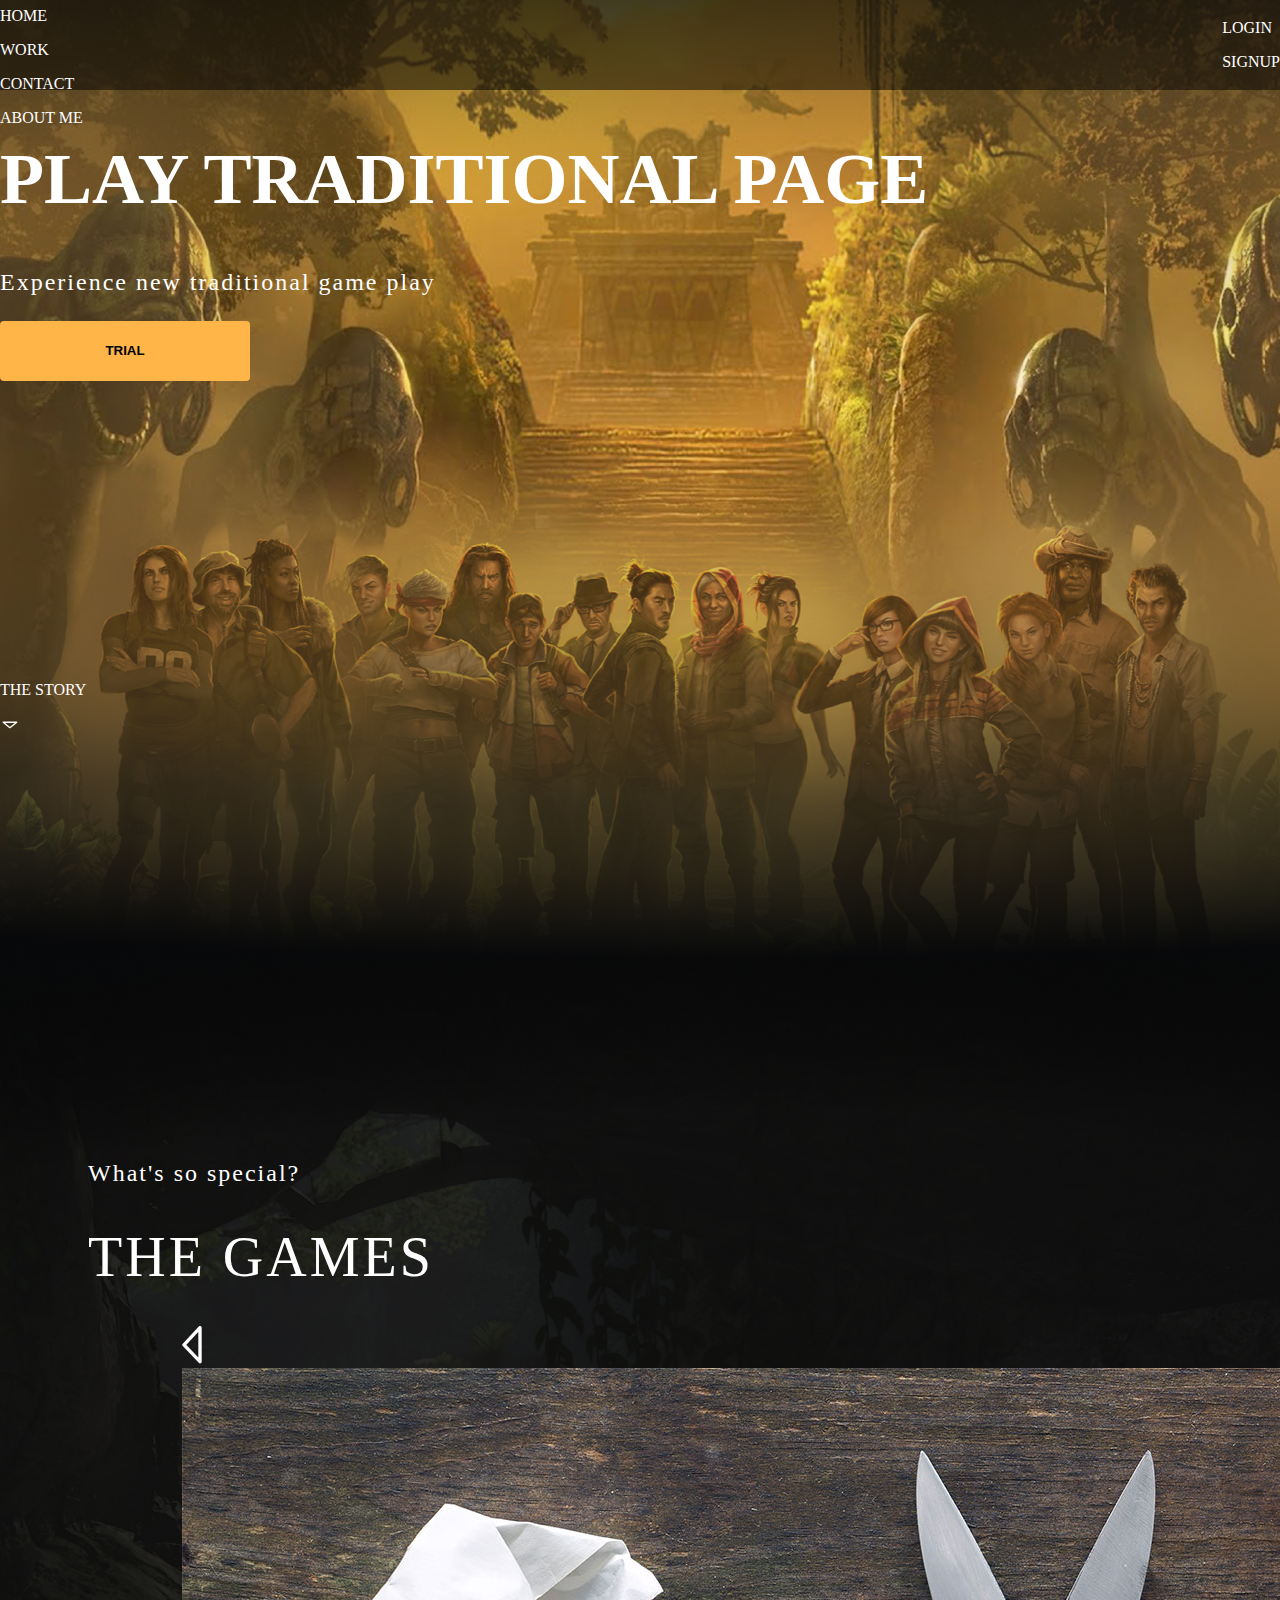
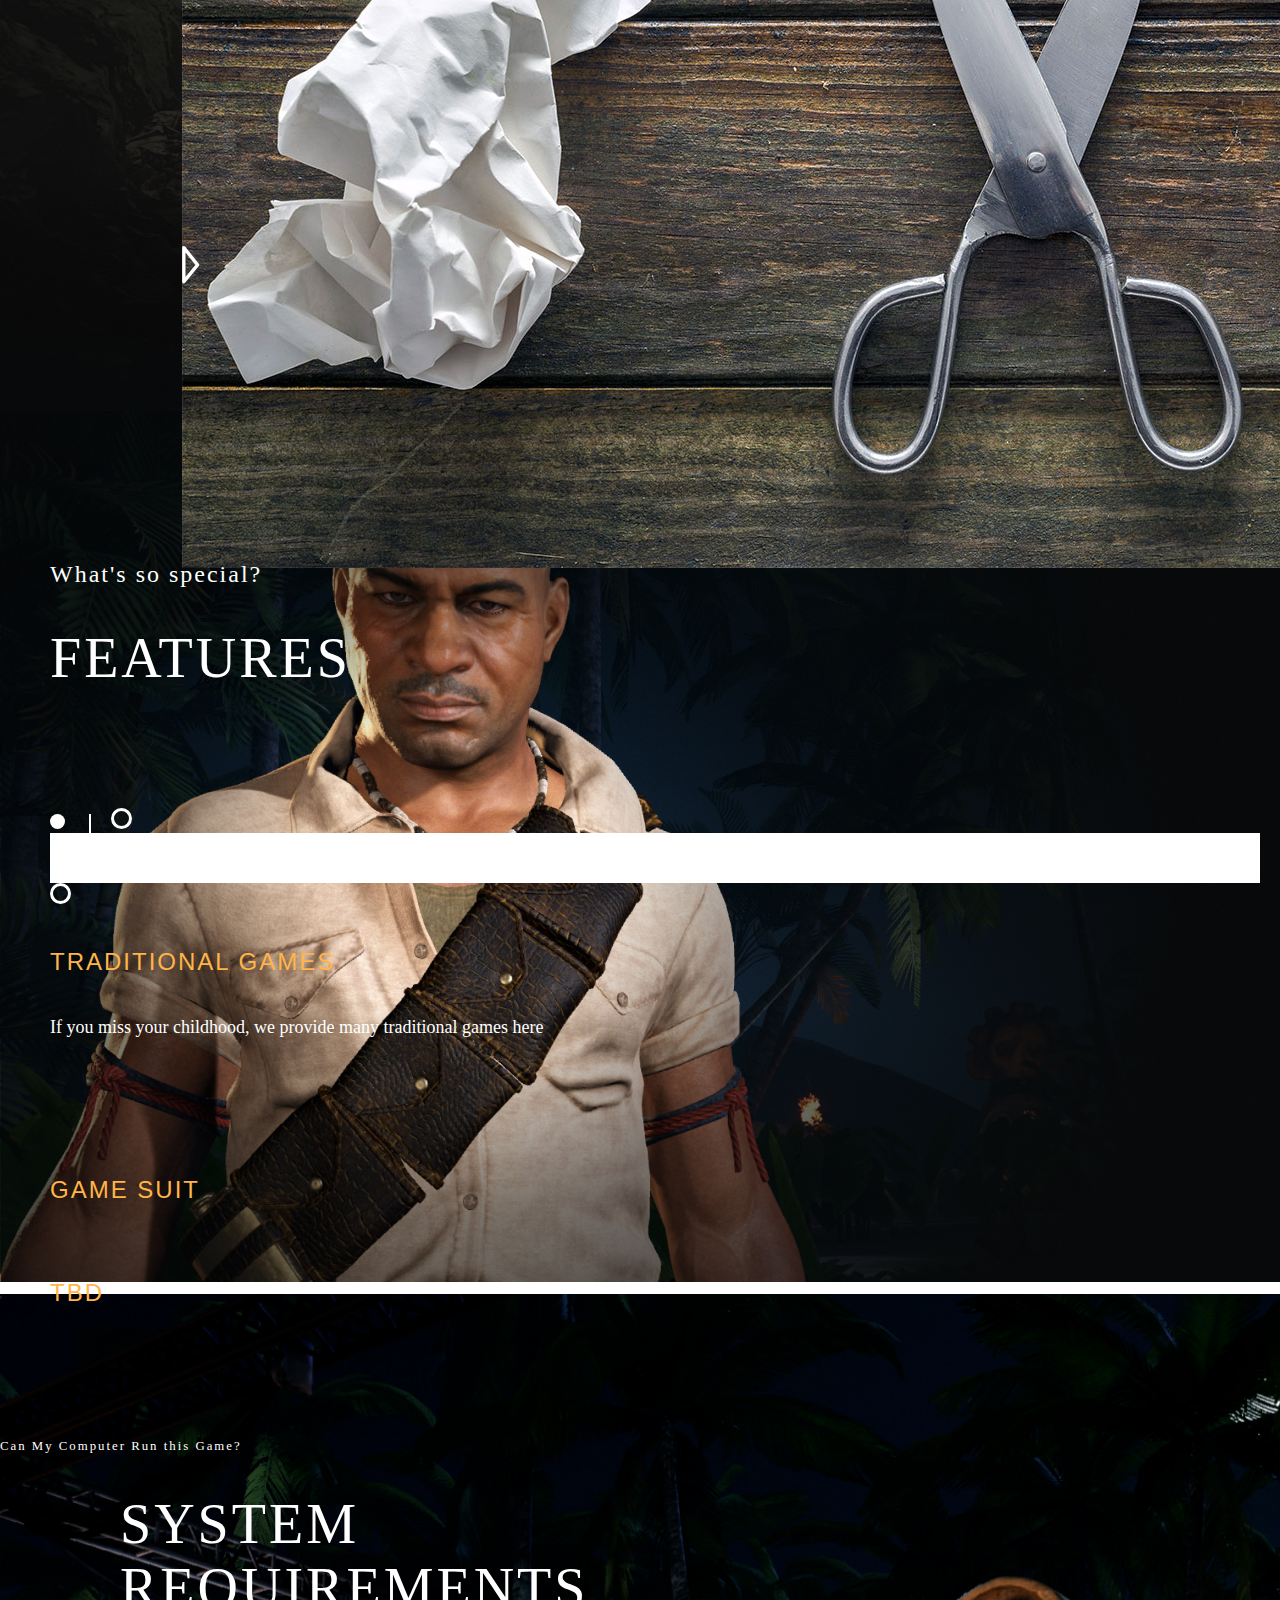
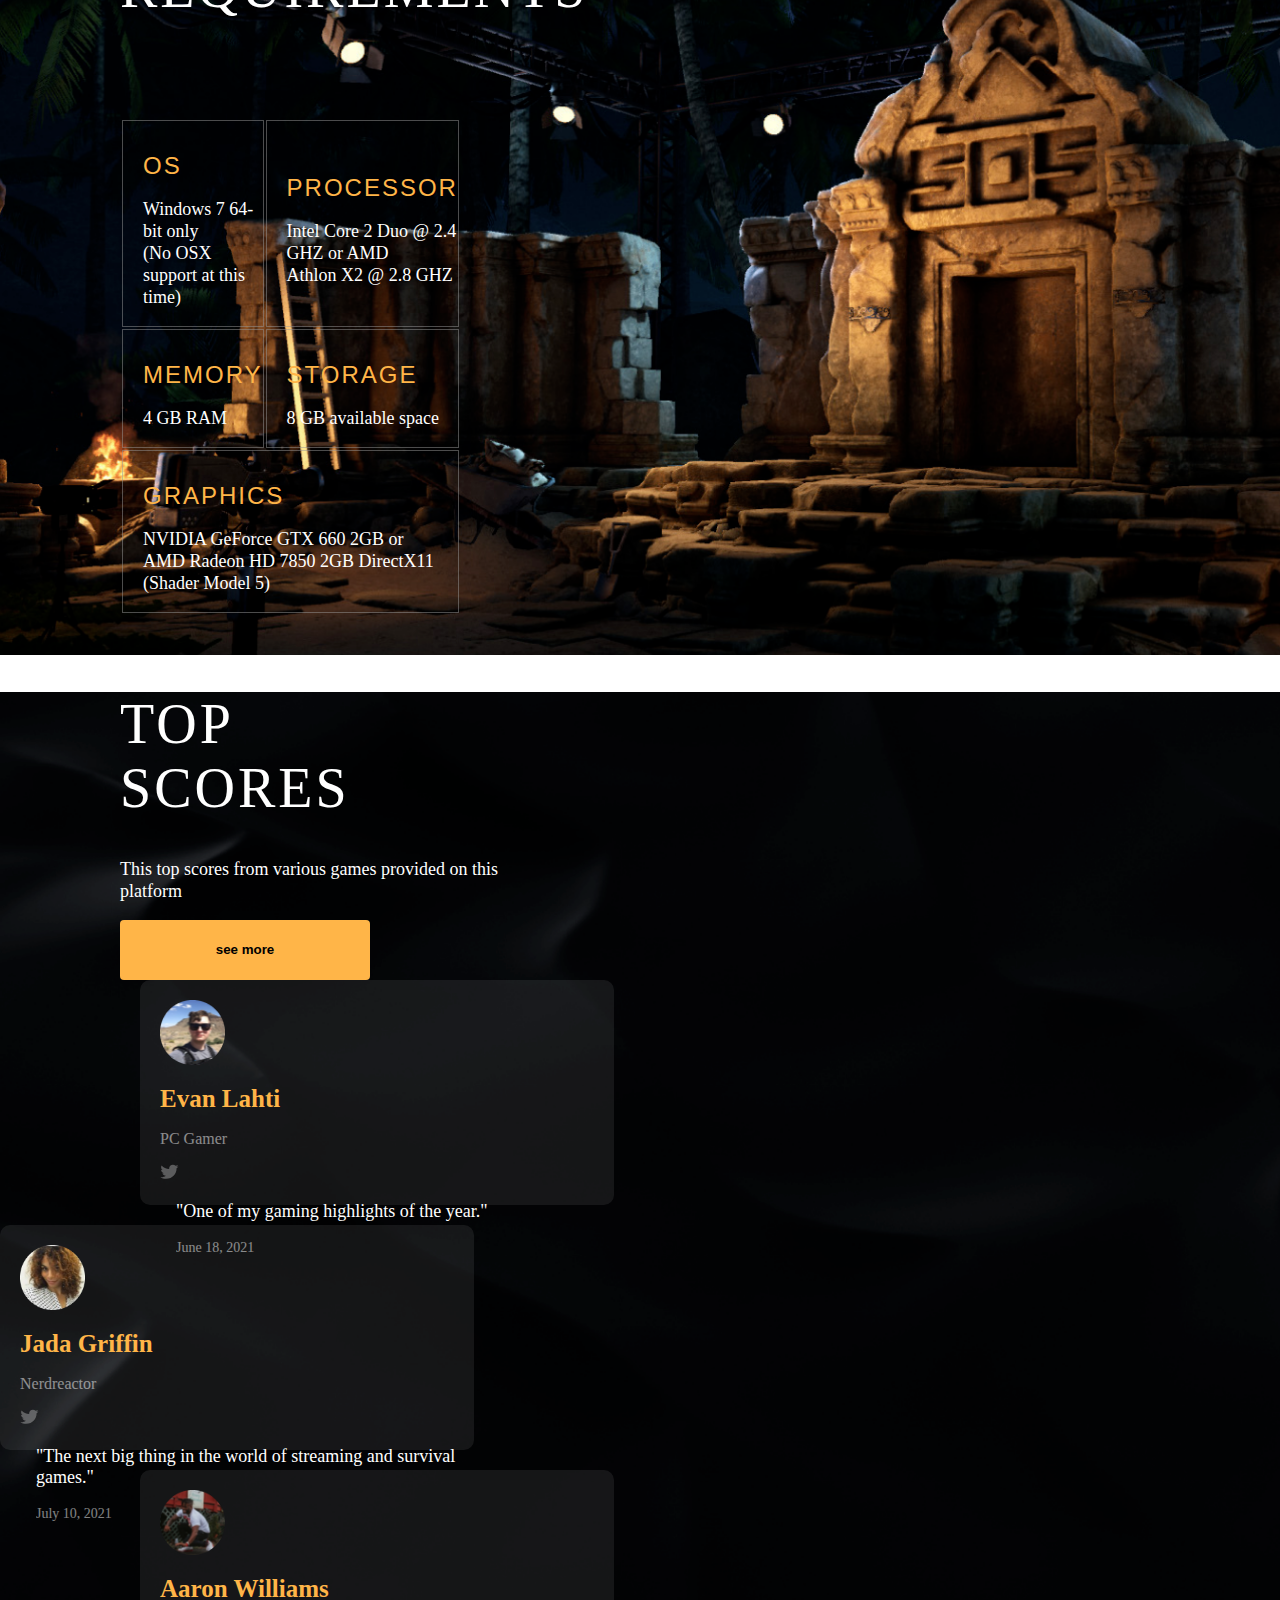
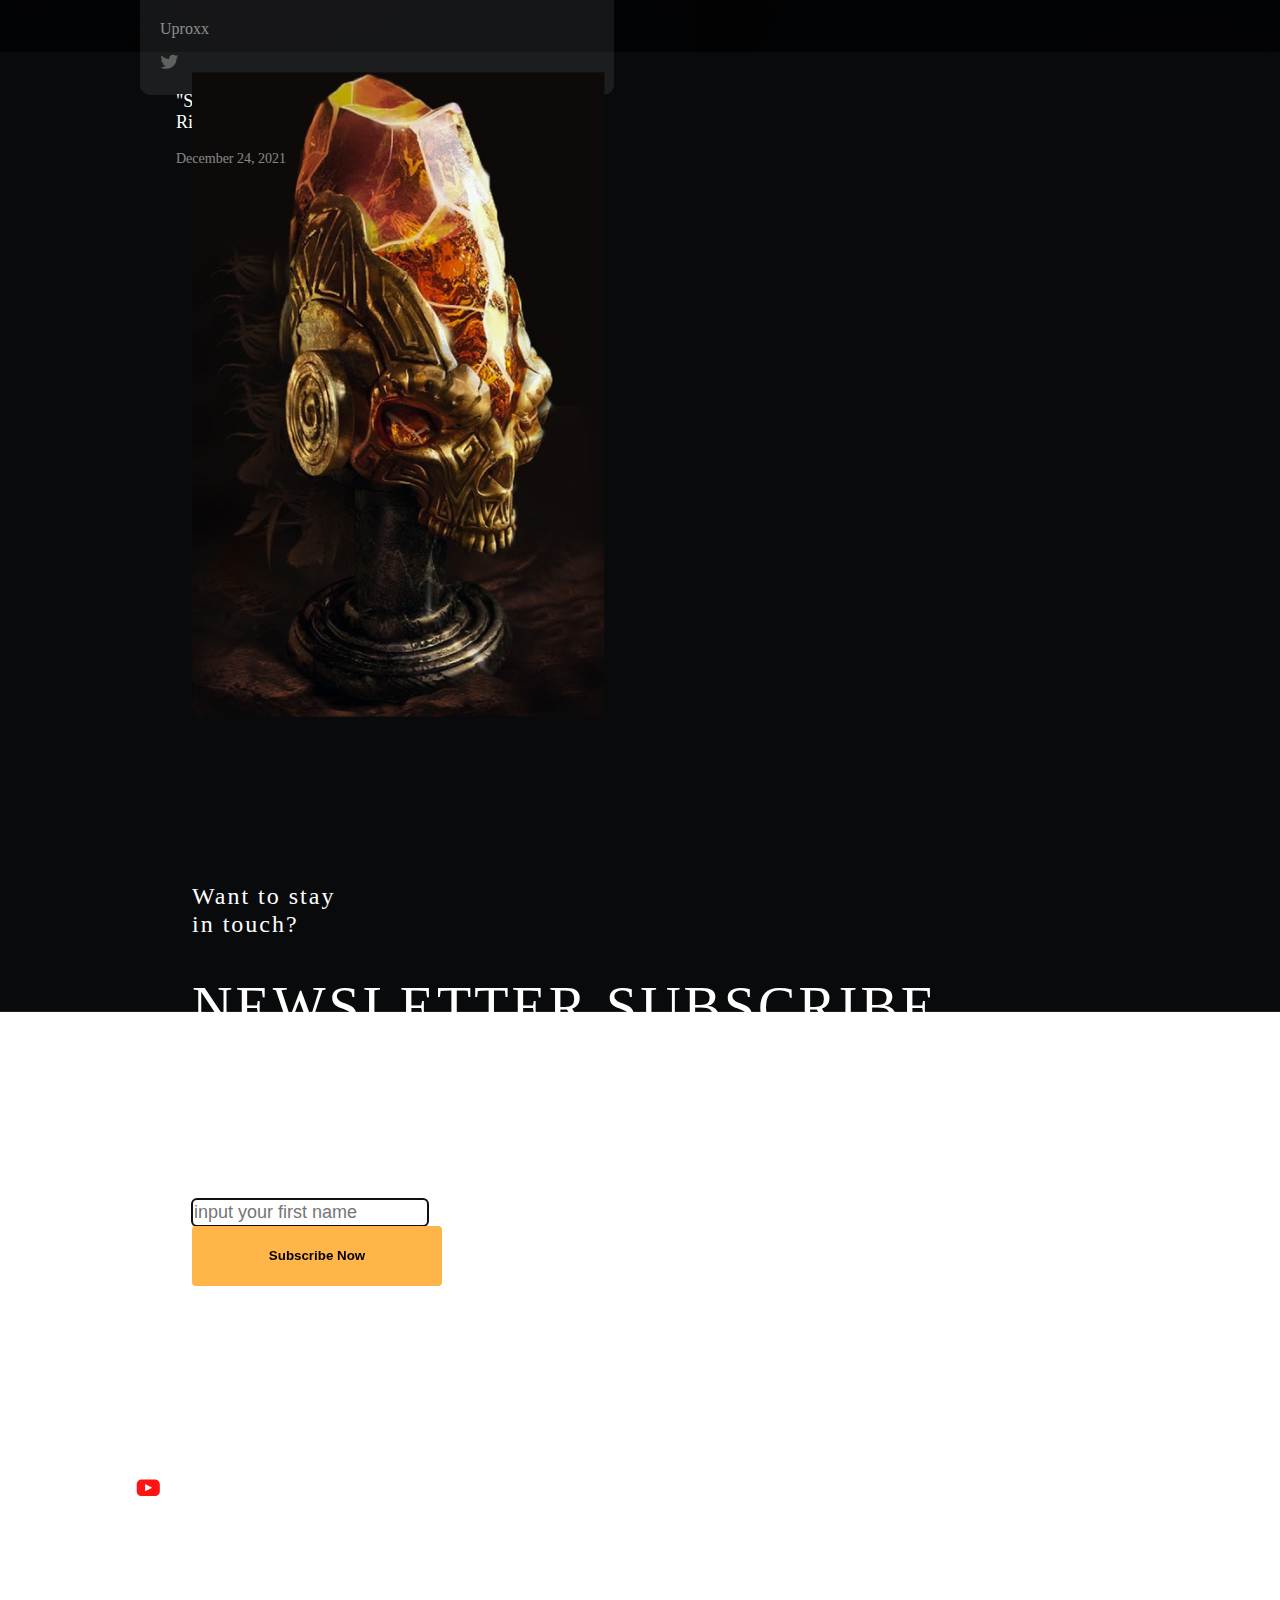
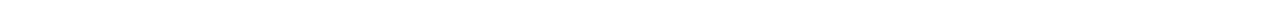
<file: chapter 4/index.html>
<!DOCTYPE html>
<html lang="en">
<head>
    <meta charset="UTF-8">
    <meta http-equiv="X-UA-Compatible" content="IE=edge">
    <meta name="viewport" content="width=device-width, initial-scale=1.0">
    <title>Document</title>

   
    <link rel="stylesheet" href="style.css">
    <link href="https://cdn.jsdelivr.net/npm/bootstrap@5.2.3/dist/css/bootstrap.min.css" rel="stylesheet" integrity="sha384-rbsA2VBKQhggwzxH7pPCaAqO46MgnOM80zW1RWuH61DGLwZJEdK2Kadq2F9CUG65" crossorigin="anonymous">
</head>



<body>

 <!-- page 1 main page-->

 <div class="main-page">
    <nav class="nav-container d-flex align-items-center w-100 ">
       <div class="d-flex w-50 justify-content-around mt-3">
            <div class="d-flex left-nav ">
                 <h3>LOGO</h3>
            </div>
    

            <div class="d-flex middle-nav ">
                
                   <p>HOME</p> 
                   <p>WORK</p> 
                   <p>CONTACT</p> 
                   <p>ABOUT ME</p> 
                
             </div>
        </div>

        <div class="d-flex
         justify-content-around mt-3 right-nav
         w-50 mt-3">
            <div class="row w-100">
                <div class="col-6"></div>
                <div class="col-2"></div>
                <div class="col-4 d-flex" style="gap:32px">
                    <p>LOGIN</p>
                    <P>SIGNUP</P>
                </div>
                 <div class="col-4"></div>
             </div>

        </div>
            
    
    </nav>

    <div class="page-main-title 
        align-items-center justify-content-center d-flex flex-column">
        
       <div class="align-items-center justify-content-center
        d-flex flex-column h-50" style=" gap: 50px;">
        <h1 style="font-size:4.5rem; font-weight: 700; " >PLAY TRADITIONAL PAGE</h1>
        <p class="quote">Experience new traditional game play</p>
        <a href="rockpaperscissor.html">
            <button class=" btn-custom " href="rockpaperscissor.html">TRIAL</button>
        </a>
        
       </div>
       
        <div class="d-flex flex-column align-items-center" style="padding-top: 17.8rem">
            <p> THE STORY</p>
            <img src="img/scroll-down.svg" alt="" style="width: 20.25px;
             height: 8.17px">
        </div>
    </div>
  </div>


   <!-- page 2 the games-->
    <div class="the-games-page d-flex " >
        
        <div class="page-2-left-body d-flex h-100  flex-column  " style="padding-top:200px ;  width: 30%;">
            <h7 class="quote">What's so special?</h7>
            <h1 class="title-custom">THE GAMES</h1>
        </div>

        <div class="page-2-right-body d-flex h-100  
        flex-column justify-content-center align-items-center  " 
        style="width: 70%; padding-right: 20px; ">
          
            <div id="" class=" d-flex justify-content-center 
            align-items-center justify-content-center" 
            data-ride="carousel" style="gap: 20px ;">
 
                <div class="" >
                   <img src="img/switch-left.svg" alt="">
                    
                  </div>  
                   
                <div class="d-flex " style="width: 858px;
                height: 477px;">
                  
                    <img class="d-block w-100 h-100" src="img/rockpaperstrategy-1600.jpg"  alt="First slide">
                  
                                    
                </div>

                <div class="d-flex " >
                   <img src="img/switch-right.svg" alt="">
                    
                </div>  
               

                
              </div>
        </div>
    </div>



    <!-- page 3 features-->
    <div class="features-page d-flex">
            <div class="features-description  d-flex flex-column 
            h-100 w-50 align-items-center justify-content-center
            ">
            
            
            </div>

            <div  class=" page-3-right-body  w-50 h-100 d-flex flex-column
            " style="color: white; gap: 40px; padding-top: 150px; padding-left: 50px;" >

            
                <div class="features-title d-flex flex-column " style="padding-bottom: 80px ;">
                    <h7 class="quote">What's so special?</h7>
                    <h1 class="title-custom">FEATURES</h1>
                </div>

                <div class="features-details d-flex  ">
                   
                    <div class="d-flex flex-column align-items-center justify-content-center "
                    style="margin: 0; padding: 0;"
                    
                    >
                    
                        <span class="dot"></span>
                  
                       

                        <div class=" align-items-center justify-content-center" style="border:1px solid white; 
                        margin-right: 20px;
                        height: 140px; background-color: white; margin-left: 20px; display: inline; " > 
                        </div>
                        <span class="border-dot"></span>
                        <div class="d-flex align-items-center justify-content-center" style=" 
                        margin-right: 20px;
                        height: 50px; background-color: white; " > 
                        </div>
                        <span class="border-dot"></span>
                    </div>


                    
                    <div class="">
                        <div class="" style="padding-bottom: 80px;">
                        <H5 class="page-3-feature-text">TRADITIONAL GAMES</H5>
                        <P style="
                        font-size: 18px;
                        font-weight: 400;
                        line-height: 22px;
                        letter-spacing: 0px;
                        text-align: justified;">If you miss your childhood, we provide many traditional games here</P>
                        </div>

                        <H5 class="page-3-feature-text" style="padding-bottom: 35px;">GAME SUIT</H5>
                        <H5 class="page-3-feature-text">TBD</H5>
                    </div>

                </div>
        </div>
    </div>



     <!-- page 4 system requirements -->
     <div class="system-requirements-page">
        <p class="page-4-top-body w-100 h-25 d-flex justify-content-around align-items-center" style="font-weight:400px; color:white; font-size:0.8rem; line-height: 1.0rem;
        letter-spacing: 2px;">Can My Computer Run this Game?</p>

        <div class="page-4-left-body w-50 h-100">
          <h1 class="title-custom"  style="padding-bottom: 60px;">
            SYSTEM REQUIREMENTS</h1>
          
         <div >
            <table class="table-requirements">
                <tr>
                    <td class="data-position" >
                        <div >
                            <h1 class="page-4-table-text">
                                OS
                            </h1>
                        </div>

                        <div>
                            <p class="page-4-table-paragraph">
                                Windows 7 64-bit only <br> (No OSX support at this time)
                            </p>
                        </div>
                    </td>
                    
                    <td class="data-position" >
                        <div>
                            <h1 class="page-4-table-text">
                                PROCESSOR
                            </h1>
                        </div>

                        <div>
                            <p class="page-4-table-paragraph">
                               Intel Core 2 Duo @ 2.4 GHZ or AMD <br> Athlon X2 @ 2.8 GHZ
                            </p>
                        </div>
                    </td>

                </tr>

                <tr>
                   <td class="data-position">
                        <div>
                            <h1 class="page-4-table-text">
                               MEMORY
                            </h1>
                        </div>

                        <div>
                            <p class="page-4-table-paragraph">
                                4 GB RAM
                            </p>
                        </div>
                    </td>

                    <td class="data-position">
                        <div>
                            <h1 class="page-4-table-text">
                                STORAGE
                            </h1>
                        </div>

                        <div>
                            <p class="page-4-table-paragraph">
                                8 GB available space
                            </p>
                        </div>
                    </td>
                    
                </tr>
                <tr>
                    <td colspan="2" class="data-position">
                        <div>
                            <h1 class="page-4-table-text">
                                GRAPHICS
                            </h1>
                        </div>

                        <div>
                            <p class="page-4-table-paragraph">
                                NVIDIA GeForce GTX 660 2GB or <br> AMD Radeon HD 7850 2GB DirectX11 (Shader Model 5)
                            </p>
                        </div>
                    </td>
                   
                </tr>
            </table>  
         </div>
         

         </div>
        
        
    </div>

    
    

    <!-- page 5 top scores -->
    <div class="top-scores-page d-flex">
        <div class="page-5-left-body d-flex flex-column 
        h-100 w-50 justify-content-center">
            <h1 class="title-custom">TOP SCORES</h1>
            <p>This top scores from various games provided on this platform</p>
            <button class="btn-custom">see more</button>
        </div>

        <div class="page-5-right-body 
        d-flex h-100 w-50 justify-content-center
        align-items-center  "  >
            <div class="" 
            style="color: white ;height: 600px; width:700px;gap: 20px;
            display:grid; 
            grid-template-columns: 120px auto auto;
            grid-template-rows: repeat(3, 1fr); "
            >

                <div class="card-page-5  "style="grid-column:2/3 ; padding-left: 20px; padding-top:20px">

                    <div class="card-top d-flex mt-2 ms-2 align-items-center"
                     style="gap: 20px ; ">
                        <div class="d-flex w-75" style="gap:20px ;">
                            <div class="profile ">
                                <img src="img/evan-lahti-modified.png" 
                                style="height: 65px ; width: 65px;" alt="">
                                
                            </div>
                            <div class="name">
                                <h1 style="font-size: 25px ; color:  #FFB548;"> Evan Lahti</h1>
                                <p style="opacity: 0.5;">PC Gamer</p>
                            </div>
                        </div>
                            

                            <div class="d-flex justify-content-around  mr-2 w-25"
                             style="margin-left:4 ;">
                                <img src="img/twitter.svg" alt="">
                                
                            </div>
                    </div>

                    <div class="card-bottom">
                        <p class="desc-bottom-card">
                            "One of my gaming highlights of the year."</p>
                        <p class="date-bottom-card">June 18, 2021</p>
                    </div>
                </div>

                <div class="card-page-5 "
                style="grid-row:2/3 ; padding-left: 20px; padding-top:20px"
                >

                <div class="card-top d-flex mt-2 ms-2 align-items-center"
                     style="gap: 20px ; ">
                        <div class="d-flex w-75" style="gap:20px ;">
                            <div class="profile ">
                                <img src="img/jada-griffin-modified.png"
                                 style="height: 65px ; width: 65px;" alt="">
                                
                            </div>
                            <div class="name">
                                <h1 style="font-size: 25px ;color:  #FFB548;">Jada Griffin</h1>
                                <p style="opacity: 0.5;">Nerdreactor</p>
                            </div>
                        </div>
                            

                            <div class="d-flex justify-content-around  mr-2 w-25"
                             style="margin-left:4 ;">
                                <img src="img/twitter.svg" alt="">
                                
                            </div>
                    </div>

                    <div class="card-bottom">
                        <p class="desc-bottom-card">
                            "The next big thing in the world of streaming and survival games."</p>
                        <p class="date-bottom-card">July 10, 2021</p>
                    </div>

                </div>

                <div class="card-page-5"
                style="grid-row:3/4; grid-column:2/3 ; padding-left: 20px; padding-top:20px"
                >
                <div class="card-top d-flex mt-2 ms-2 align-items-center"
                     style="gap: 20px ; ">
                        <div class="d-flex w-75" style="gap:20px ;">
                            <div class="profile ">
                                <img src="img/aaron-williams-modified.png" 
                                style="height: 65px ; width: 65px;"
                                alt="">
                                
                            </div>
                            <div class="name">
                                <h1 style="font-size: 25px ; color:  #FFB548;">Aaron Williams</h1>
                                <p style="opacity: 0.5;">Uproxx</p>
                            </div>
                        </div>
                            

                            <div class="d-flex justify-content-around  mr-2 w-25"
                             style="margin-left:4 ;">
                                <img src="img/twitter.svg" alt="">
                                
                            </div>
                    </div>

                    <div class="card-bottom">
                        <p class="desc-bottom-card">
                            "Snoop Dogg Playing The Wildly Entertaining 'SOS' is Ridiculous."</p>
                        <p class="date-bottom-card">December 24, 2021</p>
                    </div>
                </div>
                
            </div>
         </div>
    </div>

     <!-- page 6 newsletter subscribe -->
        <div class="newsletter-subscribe-page">
            
           <div class=" d-flex d-column justify-content-center align-items-center h-75" style="width: 70%; margin-inline: auto">
             <div class=" w-50 h-100 " style="padding-top: 20px ;">
                        <img src="img/skull.png" alt="">
             </div>

             <div class="  w-100 h-75 d-column justify-content-center
                    align-items-center " style="padding-top: 135px; gap: 50px ">
                <div class="" style="padding-bottom: 50px; row-gap: 50px    ; "> 
                        <h1 class="quote" style="margin-bottom: 30px;">Want to stay <br> in touch?</h7>
                        <h1 class="title-custom" style="padding-bottom: 20px;">NEWSLETTER SUBSCRIBE</h1>
                        <p style="color: white ;" style="padding-bottom: 10px;">In order to start receiving our news, all you have to do is enter your email address. 
                Everything else will be taken care of by us. We will send you emails containing information about the games. We don't spam.</p>
                </div>
                    
                <div class="d-flex   " style=" width: 550px;" >
                            <div class="   w-75 ">
                                <div class="form-floating top">
                                    <input name="firstName"  type="text" class="form-control" style=" background: rgba(255, 255, 255, 0.08);
                                                                    
                                        font-weight: 400;
                                        font-size: 18px;
                                        line-height: 25px;
                                        border: none;
                                        color: #FFB548;
                                    border-radius: 5px;" id="floatingInput"
                                    placeholder="input your first name" required autofocus>
                            
                                    <label for="floatingInput" style="
                                                                    
                                        font-weight: 400;
                                        font-size: 14px;
                                        line-height: 19px;

                                        color: #FFFFFF;

                                        mix-blend-mode: normal;
                                        opacity: 0.5;
                                        border-radius: 4px;
                                            ">Your Email Address</label>
                                </div>
                            </div>
                        <div class=" " >
                            <button class="btn-custom " style="width: 250px ;" type="button">Subscribe Now</button>
                        </div>
                    </div>

                
            </div>

      
        </div>

        <div class="footer  w-100" >

                <div class="   " style="margin-left: 60px; margin-right: 60px; padding: 40px 20px 40px 20px;">
                    <div class = "d-flex justify-content-center align-items-center"  >
                    <div class="d-flex w-75" style="gap: 60px; 
                    font-size: 12px;
                    font-weight: 700;
                    line-height: 16px;
                    letter-spacing: 0.1em;
                    text-align: right;
                    color: rgba(255, 255, 255, 1);
                    padding-left: 250px;

                    "> 
                        
                        <p>MAIN</p>
                        <p>ABOUT</p>
                        <p>GAMES FEATURES</p>
                        <p>SYSTEM REQUIREMENTS</p>
                        <p>QUOTE</p>
                    </div>
                       
                    <div class="d-flex d-column align-items-center justify-content-center w-25 " style="gap: 50px;">
                    <img style="width: 24px; height: 20px" src="img/facebook.svg" alt="">
                    <img style="width: 24px; height: 20px" src="img/twitter.svg" alt="">
                    <img style="width: 24px; height: 20px" src="img/vector.svg" alt="">
                    <img style="width: 24px; height: 20px" src="img/twitch.svg" alt="">
                     </div>
                    </div>

                


                <div>
                    <hr style="border: 1px solid white">
                
                </div>
                
                <div class="d-flex justify-content-center align-items-center  "
               >
                    <div class="w-50"  style="font-weight: 400;
                    font-size: 14px;
                    line-height: 19px;
                    color: #FFFFFF;
                    opacity:0.5"><p>&copy 2018 Your Games, Inc. All Rights Reserved </p></div>
                    <div class="w-50 " style="padding-left:220px ;gap: 40px; 
                    font-size: 12px;
                    font-weight: 700;
                    line-height: 16px;
                    letter-spacing: 0.1em;
                    text-align: right;
                    color: rgba(255, 255, 255, 1);

                    "><p>PRIVACY POLICY | TERM OF SERVICES | CODE OF CONDUCT</p></div>
                </div>

            </div>
        </div>
       
        
       
       



    <script src="https://cdn.jsdelivr.net/npm/bootstrap@5.0.2/dist/js/bootstrap.bundle.min.js" integrity="sha384-MrcW6ZMFYlzcLA8Nl+NtUVF0sA7MsXsP1UyJoMp4YLEuNSfAP+JcXn/tWtIaxVXM" crossorigin="anonymous"></script>
    <script src="https://cdn.jsdelivr.net/npm/@popperjs/core@2.9.2/dist/umd/popper.min.js" integrity="sha384-IQsoLXl5PILFhosVNubq5LC7Qb9DXgDA9i+tQ8Zj3iwWAwPtgFTxbJ8NT4GN1R8p" crossorigin="anonymous"></script>
    <script src="https://cdn.jsdelivr.net/npm/bootstrap@5.0.2/dist/js/bootstrap.min.js" integrity="sha384-cVKIPhGWiC2Al4u+LWgxfKTRIcfu0JTxR+EQDz/bgldoEyl4H0zUF0QKbrJ0EcQF" crossorigin="anonymous"></script>

</body>
</html>
</file>
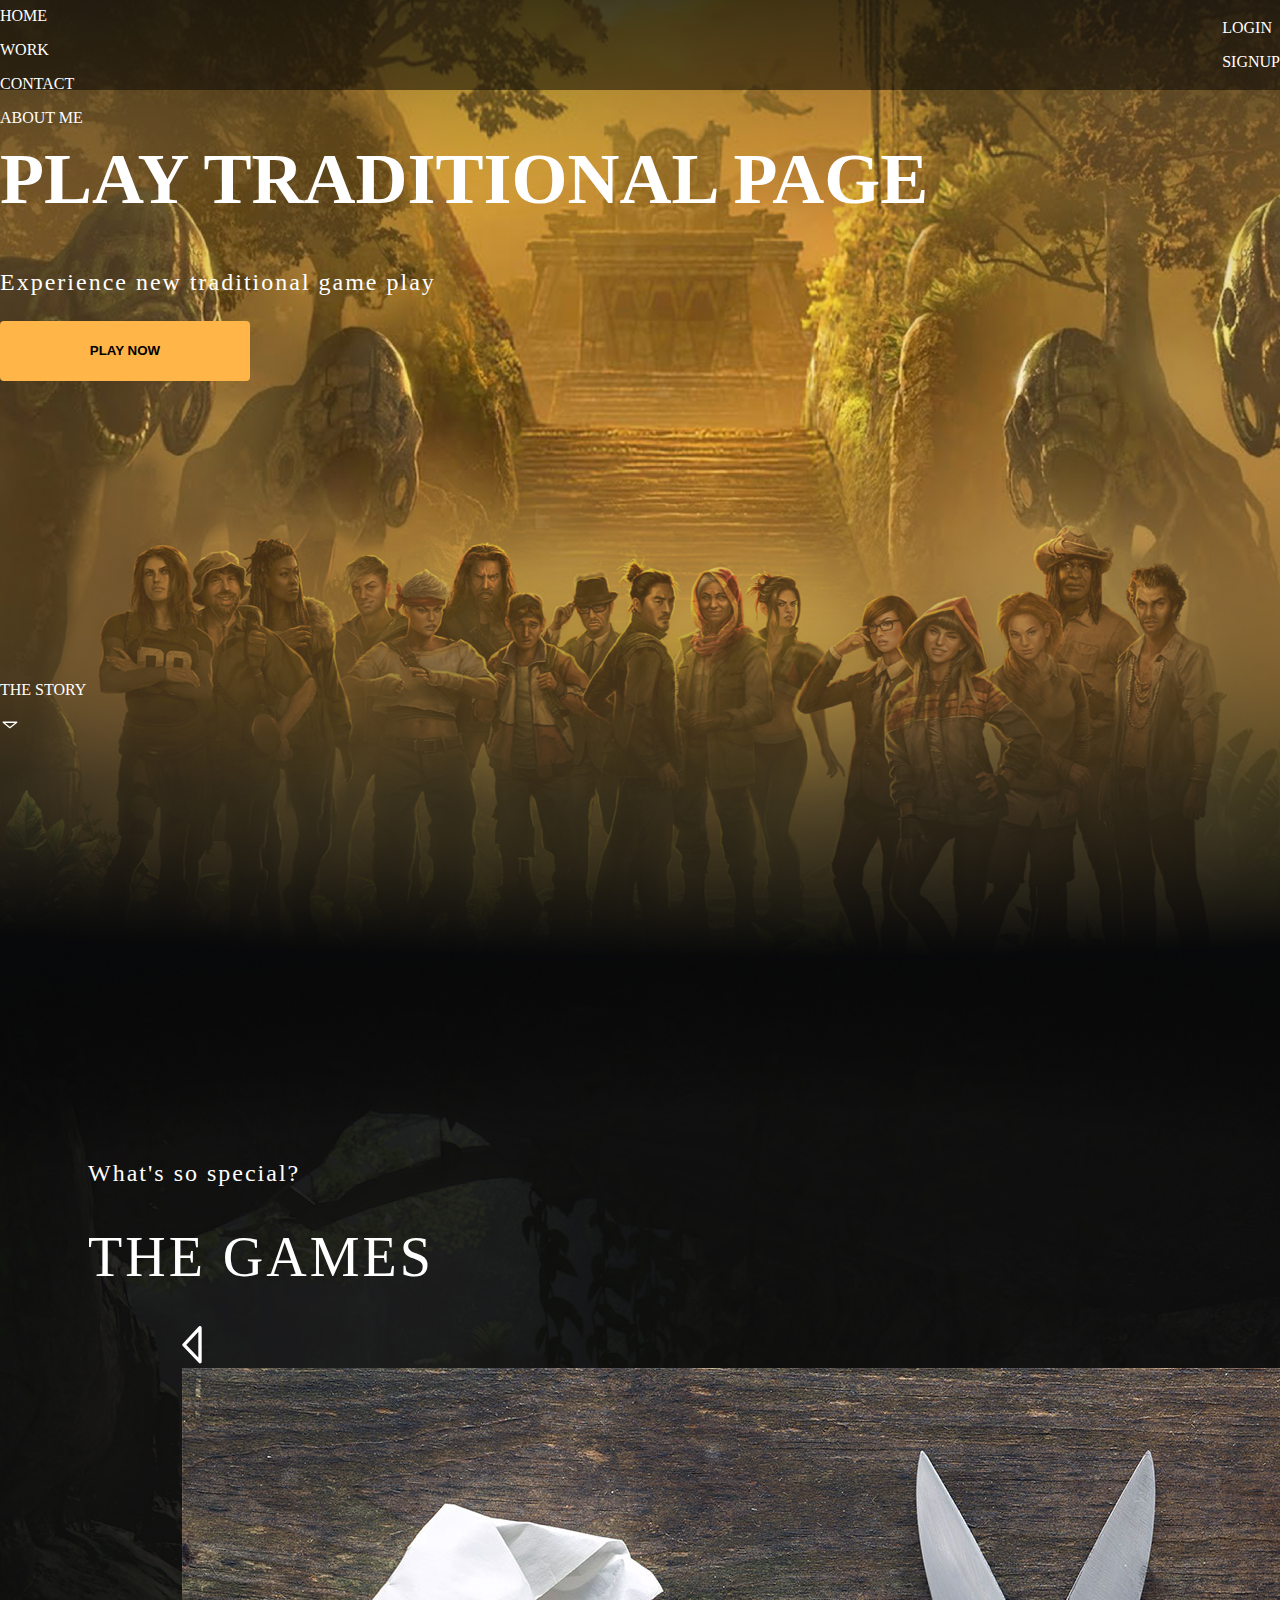
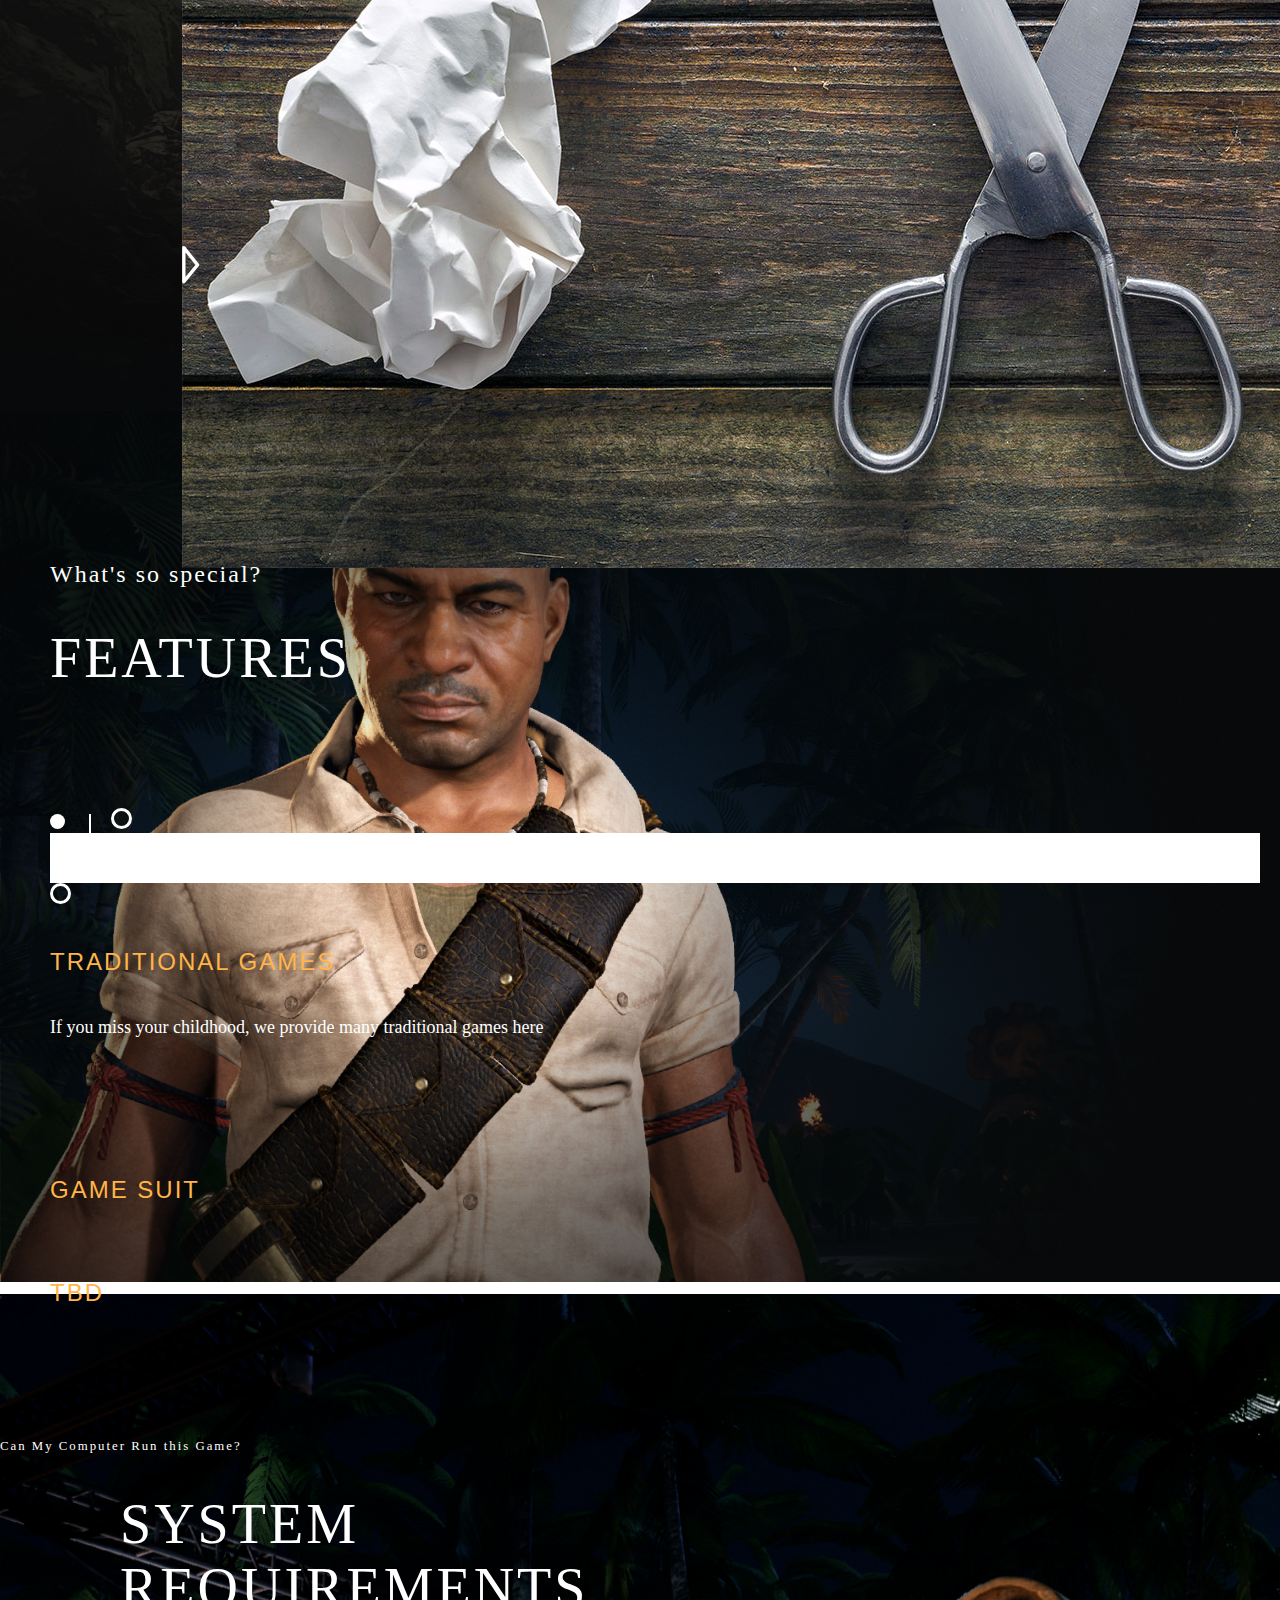
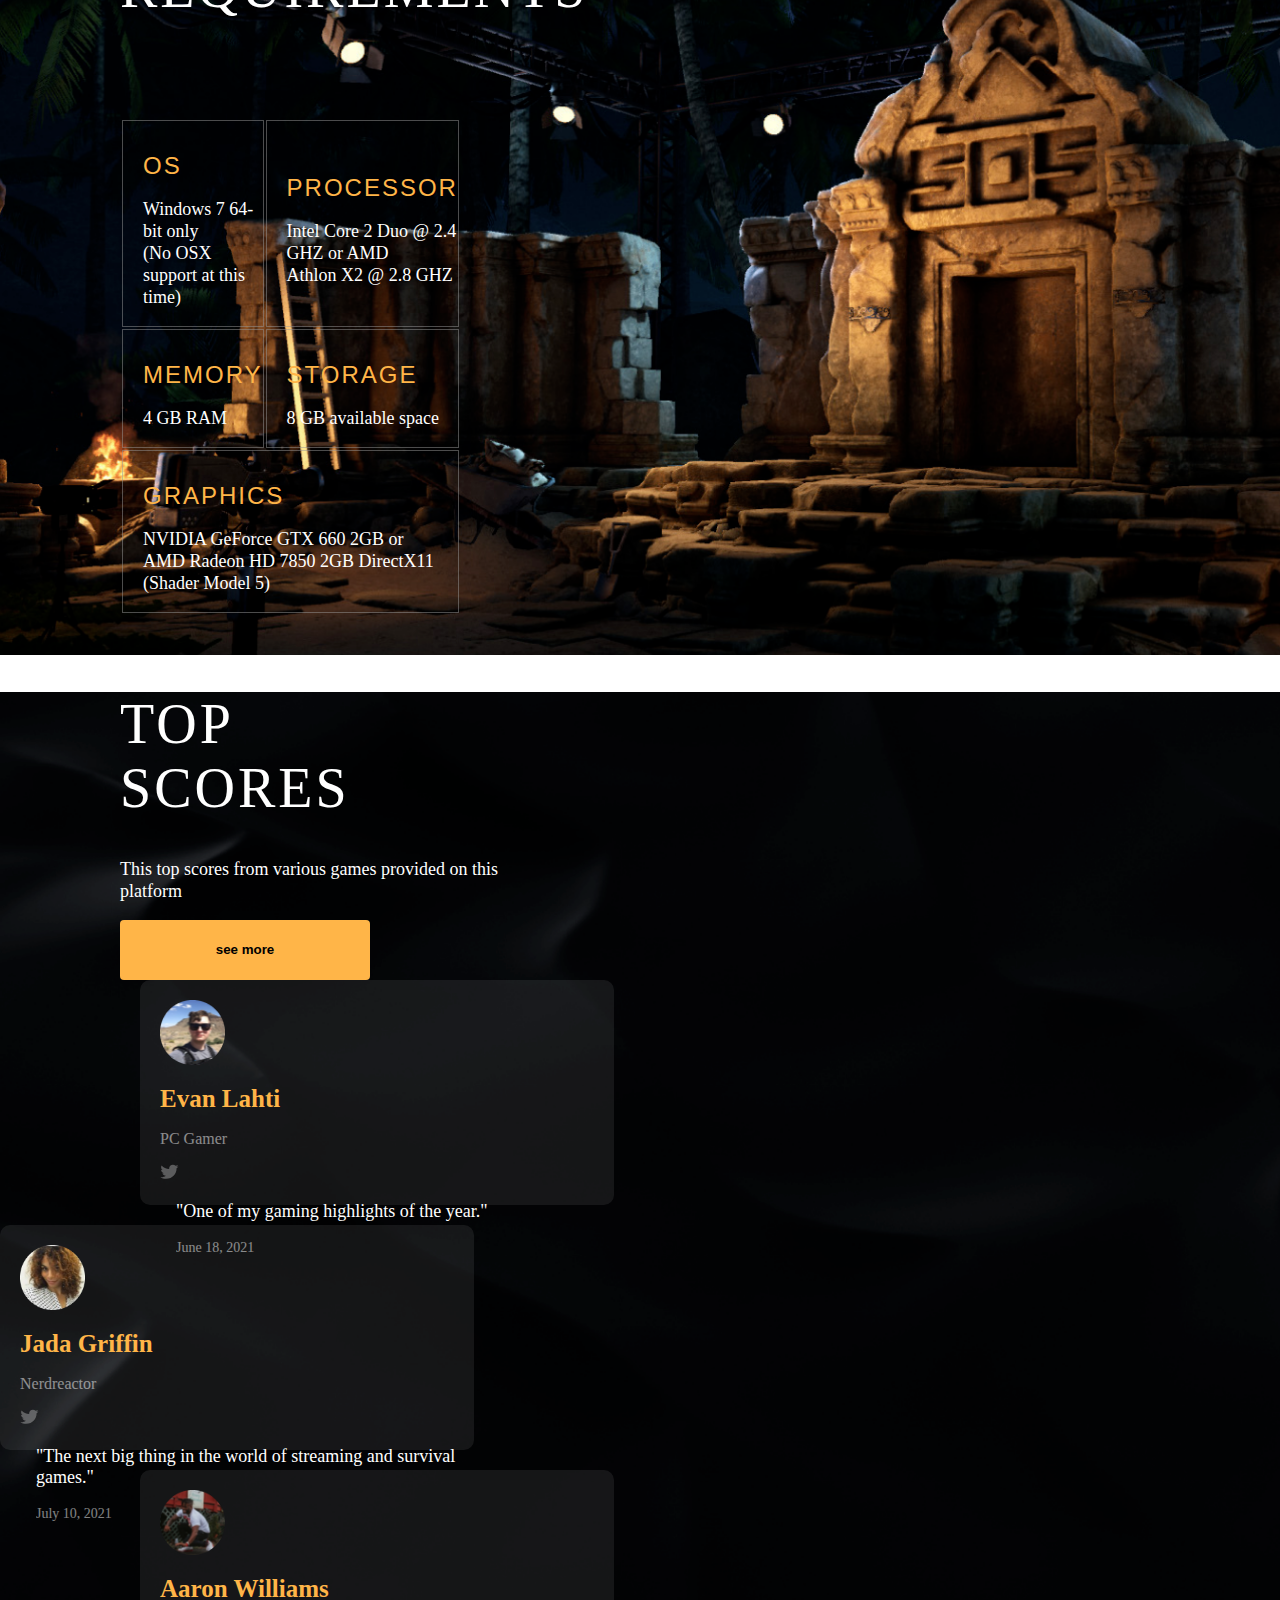
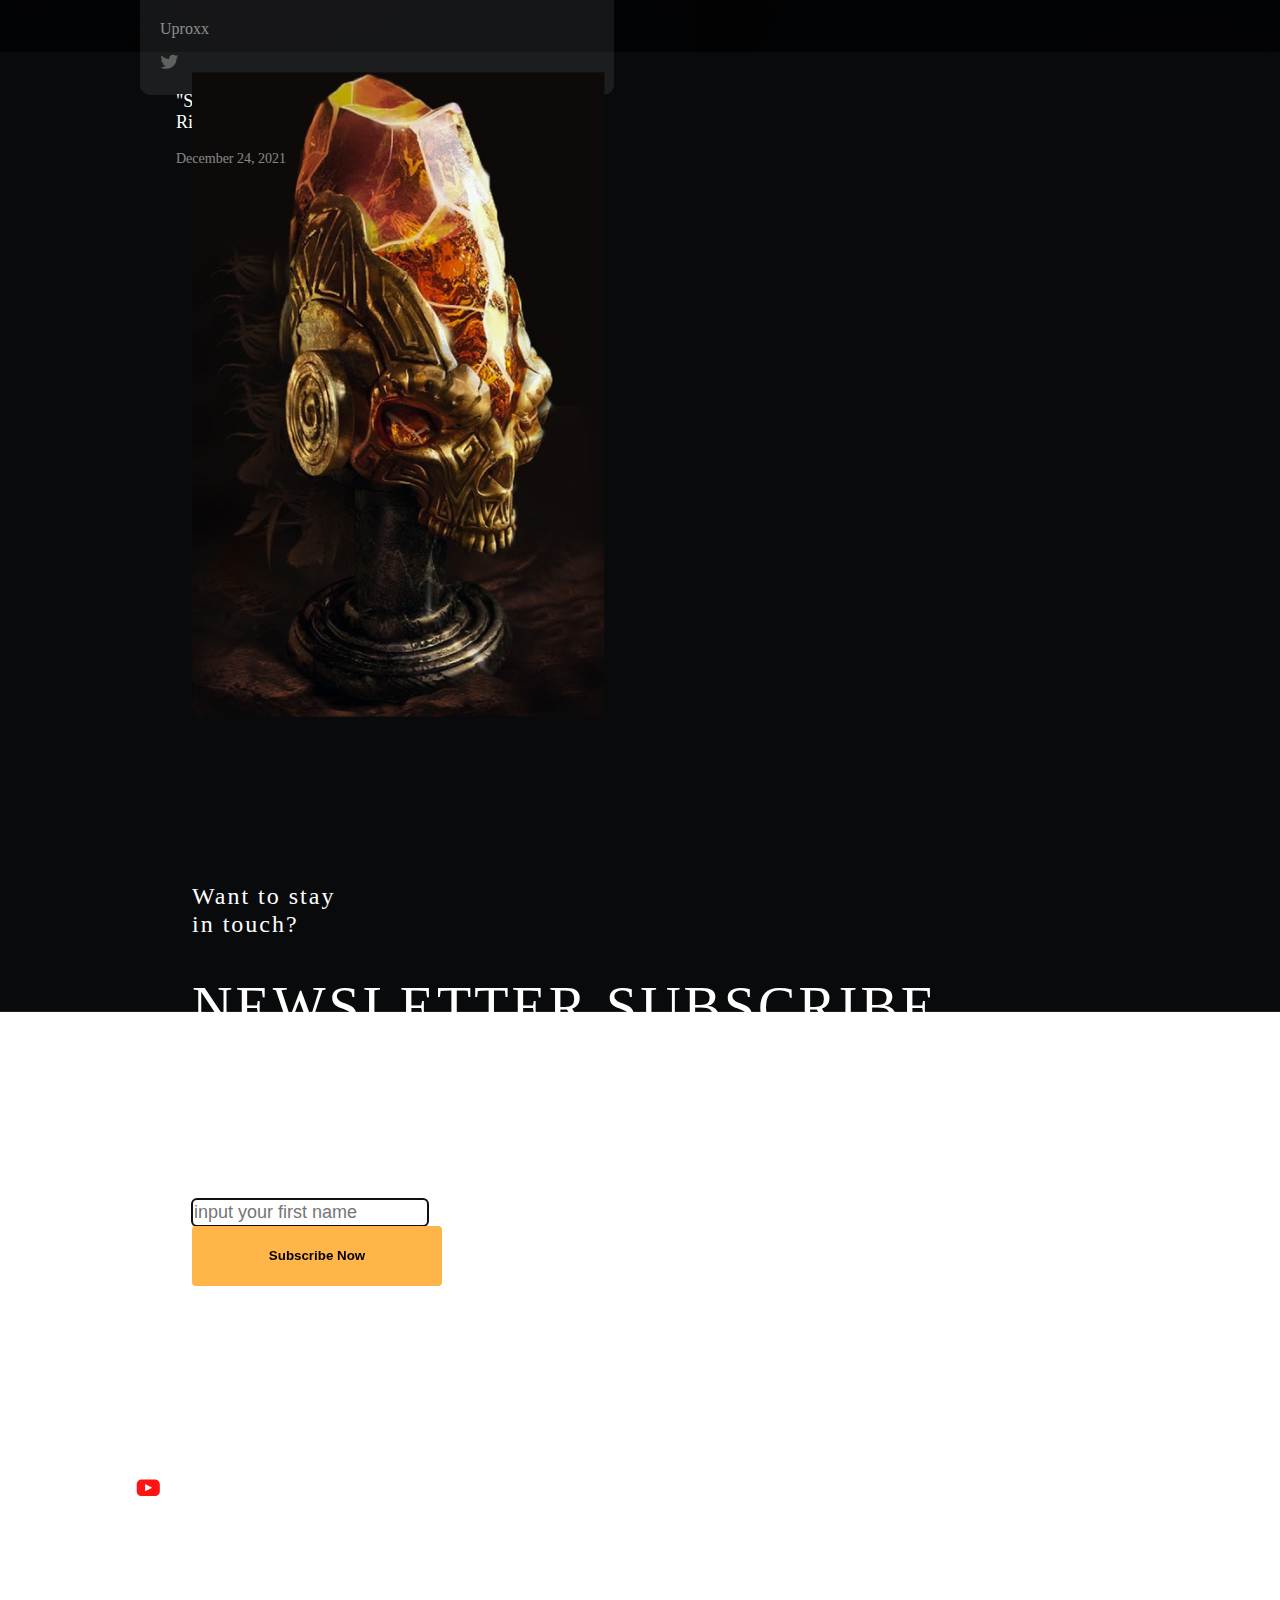
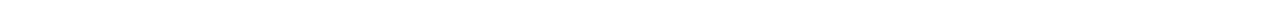
<file: chapter-3/index.html>
<!DOCTYPE html>
<html lang="en">
<head>
    <meta charset="UTF-8">
    <meta http-equiv="X-UA-Compatible" content="IE=edge">
    <meta name="viewport" content="width=device-width, initial-scale=1.0">
    <title>Document</title>

   
    <link rel="stylesheet" href="style.css">
    <link href="https://cdn.jsdelivr.net/npm/bootstrap@5.2.3/dist/css/bootstrap.min.css" rel="stylesheet" integrity="sha384-rbsA2VBKQhggwzxH7pPCaAqO46MgnOM80zW1RWuH61DGLwZJEdK2Kadq2F9CUG65" crossorigin="anonymous">
</head>



<body>

 <!-- page 1 main page-->

 <div class="main-page">
    <nav class="nav-container d-flex align-items-center w-100 ">
       <div class="d-flex w-50 justify-content-around mt-3">
            <div class="d-flex left-nav ">
                 <h3>LOGO</h3>
            </div>
    

            <div class="d-flex middle-nav ">
                
                   <p>HOME</p> 
                   <p>WORK</p> 
                   <p>CONTACT</p> 
                   <p>ABOUT ME</p> 
                
             </div>
        </div>

        <div class="d-flex
         justify-content-around mt-3 right-nav
         w-50 mt-3">
            <div class="row w-100">
                <div class="col-6"></div>
                <div class="col-2"></div>
                <div class="col-4 d-flex" style="gap:32px">
                    <p>LOGIN</p>
                    <P>SIGNUP</P>
                </div>
                 <div class="col-4"></div>
             </div>

        </div>
            
    
    </nav>

    <div class="page-main-title 
        align-items-center justify-content-center d-flex flex-column">
        
       <div class="align-items-center justify-content-center
        d-flex flex-column h-50" style=" gap: 50px;">
        <h1 style="font-size:4.5rem; font-weight: 700; " >PLAY TRADITIONAL PAGE</h1>
        <p class="quote">Experience new traditional game play</p>
        <button class=" btn-custom ">PLAY NOW</button>
       </div>
       
        <div class="d-flex flex-column align-items-center" style="padding-top: 17.8rem">
            <p> THE STORY</p>
            <img src="img/scroll-down.svg" alt="" style="width: 20.25px;
             height: 8.17px">
        </div>
    </div>
  </div>


   <!-- page 2 the games-->
    <div class="the-games-page d-flex " >
        
        <div class="page-2-left-body d-flex h-100  flex-column  " style="padding-top:200px ;  width: 30%;">
            <h7 class="quote">What's so special?</h7>
            <h1 class="title-custom">THE GAMES</h1>
        </div>

        <div class="page-2-right-body d-flex h-100  
        flex-column justify-content-center align-items-center  " 
        style="width: 70%; padding-right: 20px; ">
          
            <div id="" class=" d-flex justify-content-center 
            align-items-center justify-content-center" 
            data-ride="carousel" style="gap: 20px ;">
 
                <div class="" >
                   <img src="img/switch-left.svg" alt="">
                    
                  </div>  
                   
                <div class="d-flex " style="width: 858px;
                height: 477px;">
                  
                    <img class="d-block w-100 h-100" src="img/rockpaperstrategy-1600.jpg"  alt="First slide">
                  
                                    
                </div>

                <div class="d-flex " >
                   <img src="img/switch-right.svg" alt="">
                    
                </div>  
               

                
              </div>
        </div>
    </div>



    <!-- page 3 features-->
    <div class="features-page d-flex">
            <div class="features-description  d-flex flex-column 
            h-100 w-50 align-items-center justify-content-center
            ">
            
            
            </div>

            <div  class=" page-3-right-body  w-50 h-100 d-flex flex-column
            " style="color: white; gap: 40px; padding-top: 150px; padding-left: 50px;" >

            
                <div class="features-title d-flex flex-column " style="padding-bottom: 80px ;">
                    <h7 class="quote">What's so special?</h7>
                    <h1 class="title-custom">FEATURES</h1>
                </div>

                <div class="features-details d-flex  ">
                   
                    <div class="d-flex flex-column align-items-center justify-content-center "
                    style="margin: 0; padding: 0;"
                    
                    >
                    
                        <span class="dot"></span>
                  
                       

                        <div class=" align-items-center justify-content-center" style="border:1px solid white; 
                        margin-right: 20px;
                        height: 140px; background-color: white; margin-left: 20px; display: inline; " > 
                        </div>
                        <span class="border-dot"></span>
                        <div class="d-flex align-items-center justify-content-center" style=" 
                        margin-right: 20px;
                        height: 50px; background-color: white; " > 
                        </div>
                        <span class="border-dot"></span>
                    </div>


                    
                    <div class="">
                        <div class="" style="padding-bottom: 80px;">
                        <H5 class="page-3-feature-text">TRADITIONAL GAMES</H5>
                        <P style="
                        font-size: 18px;
                        font-weight: 400;
                        line-height: 22px;
                        letter-spacing: 0px;
                        text-align: justified;">If you miss your childhood, we provide many traditional games here</P>
                        </div>

                        <H5 class="page-3-feature-text" style="padding-bottom: 35px;">GAME SUIT</H5>
                        <H5 class="page-3-feature-text">TBD</H5>
                    </div>

                </div>
        </div>
    </div>



     <!-- page 4 system requirements -->
     <div class="system-requirements-page">
        <p class="page-4-top-body w-100 h-25 d-flex justify-content-around align-items-center" style="font-weight:400px; color:white; font-size:0.8rem; line-height: 1.0rem;
        letter-spacing: 2px;">Can My Computer Run this Game?</p>

        <div class="page-4-left-body w-50 h-100">
          <h1 class="title-custom"  style="padding-bottom: 60px;">
            SYSTEM REQUIREMENTS</h1>
          
         <div >
            <table class="table-requirements">
                <tr>
                    <td class="data-position" >
                        <div >
                            <h1 class="page-4-table-text">
                                OS
                            </h1>
                        </div>

                        <div>
                            <p class="page-4-table-paragraph">
                                Windows 7 64-bit only <br> (No OSX support at this time)
                            </p>
                        </div>
                    </td>
                    
                    <td class="data-position" >
                        <div>
                            <h1 class="page-4-table-text">
                                PROCESSOR
                            </h1>
                        </div>

                        <div>
                            <p class="page-4-table-paragraph">
                               Intel Core 2 Duo @ 2.4 GHZ or AMD <br> Athlon X2 @ 2.8 GHZ
                            </p>
                        </div>
                    </td>

                </tr>

                <tr>
                   <td class="data-position">
                        <div>
                            <h1 class="page-4-table-text">
                               MEMORY
                            </h1>
                        </div>

                        <div>
                            <p class="page-4-table-paragraph">
                                4 GB RAM
                            </p>
                        </div>
                    </td>

                    <td class="data-position">
                        <div>
                            <h1 class="page-4-table-text">
                                STORAGE
                            </h1>
                        </div>

                        <div>
                            <p class="page-4-table-paragraph">
                                8 GB available space
                            </p>
                        </div>
                    </td>
                    
                </tr>
                <tr>
                    <td colspan="2" class="data-position">
                        <div>
                            <h1 class="page-4-table-text">
                                GRAPHICS
                            </h1>
                        </div>

                        <div>
                            <p class="page-4-table-paragraph">
                                NVIDIA GeForce GTX 660 2GB or <br> AMD Radeon HD 7850 2GB DirectX11 (Shader Model 5)
                            </p>
                        </div>
                    </td>
                   
                </tr>
            </table>  
         </div>
         

         </div>
        
        
    </div>

    
    

    <!-- page 5 top scores -->
    <div class="top-scores-page d-flex">
        <div class="page-5-left-body d-flex flex-column 
        h-100 w-50 justify-content-center">
            <h1 class="title-custom">TOP SCORES</h1>
            <p>This top scores from various games provided on this platform</p>
            <button class="btn-custom">see more</button>
        </div>

        <div class="page-5-right-body 
        d-flex h-100 w-50 justify-content-center
        align-items-center  "  >
            <div class="" 
            style="color: white ;height: 600px; width:700px;gap: 20px;
            display:grid; 
            grid-template-columns: 120px auto auto;
            grid-template-rows: repeat(3, 1fr); "
            >

                <div class="card-page-5  "style="grid-column:2/3 ; padding-left: 20px; padding-top:20px">

                    <div class="card-top d-flex mt-2 ms-2 align-items-center"
                     style="gap: 20px ; ">
                        <div class="d-flex w-75" style="gap:20px ;">
                            <div class="profile ">
                                <img src="img/evan-lahti-modified.png" 
                                style="height: 65px ; width: 65px;" alt="">
                                
                            </div>
                            <div class="name">
                                <h1 style="font-size: 25px ; color:  #FFB548;"> Evan Lahti</h1>
                                <p style="opacity: 0.5;">PC Gamer</p>
                            </div>
                        </div>
                            

                            <div class="d-flex justify-content-around  mr-2 w-25"
                             style="margin-left:4 ;">
                                <img src="img/twitter.svg" alt="">
                                
                            </div>
                    </div>

                    <div class="card-bottom">
                        <p class="desc-bottom-card">
                            "One of my gaming highlights of the year."</p>
                        <p class="date-bottom-card">June 18, 2021</p>
                    </div>
                </div>

                <div class="card-page-5 "
                style="grid-row:2/3 ; padding-left: 20px; padding-top:20px"
                >

                <div class="card-top d-flex mt-2 ms-2 align-items-center"
                     style="gap: 20px ; ">
                        <div class="d-flex w-75" style="gap:20px ;">
                            <div class="profile ">
                                <img src="img/jada-griffin-modified.png"
                                 style="height: 65px ; width: 65px;" alt="">
                                
                            </div>
                            <div class="name">
                                <h1 style="font-size: 25px ;color:  #FFB548;">Jada Griffin</h1>
                                <p style="opacity: 0.5;">Nerdreactor</p>
                            </div>
                        </div>
                            

                            <div class="d-flex justify-content-around  mr-2 w-25"
                             style="margin-left:4 ;">
                                <img src="img/twitter.svg" alt="">
                                
                            </div>
                    </div>

                    <div class="card-bottom">
                        <p class="desc-bottom-card">
                            "The next big thing in the world of streaming and survival games."</p>
                        <p class="date-bottom-card">July 10, 2021</p>
                    </div>

                </div>

                <div class="card-page-5"
                style="grid-row:3/4; grid-column:2/3 ; padding-left: 20px; padding-top:20px"
                >
                <div class="card-top d-flex mt-2 ms-2 align-items-center"
                     style="gap: 20px ; ">
                        <div class="d-flex w-75" style="gap:20px ;">
                            <div class="profile ">
                                <img src="img/aaron-williams-modified.png" 
                                style="height: 65px ; width: 65px;"
                                alt="">
                                
                            </div>
                            <div class="name">
                                <h1 style="font-size: 25px ; color:  #FFB548;">Aaron Williams</h1>
                                <p style="opacity: 0.5;">Uproxx</p>
                            </div>
                        </div>
                            

                            <div class="d-flex justify-content-around  mr-2 w-25"
                             style="margin-left:4 ;">
                                <img src="img/twitter.svg" alt="">
                                
                            </div>
                    </div>

                    <div class="card-bottom">
                        <p class="desc-bottom-card">
                            "Snoop Dogg Playing The Wildly Entertaining 'SOS' is Ridiculous."</p>
                        <p class="date-bottom-card">December 24, 2021</p>
                    </div>
                </div>
                
            </div>
         </div>
    </div>

     <!-- page 6 newsletter subscribe -->
        <div class="newsletter-subscribe-page">
            
           <div class=" d-flex d-column justify-content-center align-items-center h-75" style="width: 70%; margin-inline: auto">
             <div class=" w-50 h-100 " style="padding-top: 20px ;">
                        <img src="img/skull.png" alt="">
             </div>

             <div class="  w-100 h-75 d-column justify-content-center
                    align-items-center " style="padding-top: 135px; gap: 50px ">
                <div class="" style="padding-bottom: 50px; row-gap: 50px    ; "> 
                        <h1 class="quote" style="margin-bottom: 30px;">Want to stay <br> in touch?</h7>
                        <h1 class="title-custom" style="padding-bottom: 20px;">NEWSLETTER SUBSCRIBE</h1>
                        <p style="color: white ;" style="padding-bottom: 10px;">In order to start receiving our news, all you have to do is enter your email address. 
                Everything else will be taken care of by us. We will send you emails containing information about the games. We don't spam.</p>
                </div>
                    
                <div class="d-flex   " style=" width: 550px;" >
                            <div class="   w-75 ">
                                <div class="form-floating top">
                                    <input name="firstName"  type="text" class="form-control" style=" background: rgba(255, 255, 255, 0.08);
                                                                    
                                        font-weight: 400;
                                        font-size: 18px;
                                        line-height: 25px;
                                        border: none;
                                        color: #FFB548;
                                    border-radius: 5px;" id="floatingInput"
                                    placeholder="input your first name" required autofocus>
                            
                                    <label for="floatingInput" style="
                                                                    
                                        font-weight: 400;
                                        font-size: 14px;
                                        line-height: 19px;

                                        color: #FFFFFF;

                                        mix-blend-mode: normal;
                                        opacity: 0.5;
                                        border-radius: 4px;
                                            ">Your Email Address</label>
                                </div>
                            </div>
                        <div class=" " >
                            <button class="btn-custom " style="width: 250px ;" type="button">Subscribe Now</button>
                        </div>
                    </div>

                
            </div>

      
        </div>

        <div class="footer  w-100" >

                <div class="   " style="margin-left: 60px; margin-right: 60px; padding: 40px 20px 40px 20px;">
                    <div class = "d-flex justify-content-center align-items-center"  >
                    <div class="d-flex w-75" style="gap: 60px; 
                    font-size: 12px;
                    font-weight: 700;
                    line-height: 16px;
                    letter-spacing: 0.1em;
                    text-align: right;
                    color: rgba(255, 255, 255, 1);
                    padding-left: 250px;

                    "> 
                        
                        <p>MAIN</p>
                        <p>ABOUT</p>
                        <p>GAMES FEATURES</p>
                        <p>SYSTEM REQUIREMENTS</p>
                        <p>QUOTE</p>
                    </div>
                       
                    <div class="d-flex d-column align-items-center justify-content-center w-25 " style="gap: 50px;">
                    <img style="width: 24px; height: 20px" src="img/facebook.svg" alt="">
                    <img style="width: 24px; height: 20px" src="img/twitter.svg" alt="">
                    <img style="width: 24px; height: 20px" src="img/vector.svg" alt="">
                    <img style="width: 24px; height: 20px" src="img/twitch.svg" alt="">
                     </div>
                    </div>

                


                <div>
                    <hr style="border: 1px solid white">
                
                </div>
                
                <div class="d-flex justify-content-center align-items-center  "
               >
                    <div class="w-50"  style="font-weight: 400;
                    font-size: 14px;
                    line-height: 19px;
                    color: #FFFFFF;
                    opacity:0.5"><p>&copy 2018 Your Games, Inc. All Rights Reserved </p></div>
                    <div class="w-50 " style="padding-left:220px ;gap: 40px; 
                    font-size: 12px;
                    font-weight: 700;
                    line-height: 16px;
                    letter-spacing: 0.1em;
                    text-align: right;
                    color: rgba(255, 255, 255, 1);

                    "><p>PRIVACY POLICY | TERM OF SERVICES | CODE OF CONDUCT</p></div>
                </div>

            </div>
        </div>
       
        
       
       



    <script src="https://cdn.jsdelivr.net/npm/bootstrap@5.0.2/dist/js/bootstrap.bundle.min.js" integrity="sha384-MrcW6ZMFYlzcLA8Nl+NtUVF0sA7MsXsP1UyJoMp4YLEuNSfAP+JcXn/tWtIaxVXM" crossorigin="anonymous"></script>
    <script src="https://cdn.jsdelivr.net/npm/@popperjs/core@2.9.2/dist/umd/popper.min.js" integrity="sha384-IQsoLXl5PILFhosVNubq5LC7Qb9DXgDA9i+tQ8Zj3iwWAwPtgFTxbJ8NT4GN1R8p" crossorigin="anonymous"></script>
    <script src="https://cdn.jsdelivr.net/npm/bootstrap@5.0.2/dist/js/bootstrap.min.js" integrity="sha384-cVKIPhGWiC2Al4u+LWgxfKTRIcfu0JTxR+EQDz/bgldoEyl4H0zUF0QKbrJ0EcQF" crossorigin="anonymous"></script>

</body>
</html>
</file>
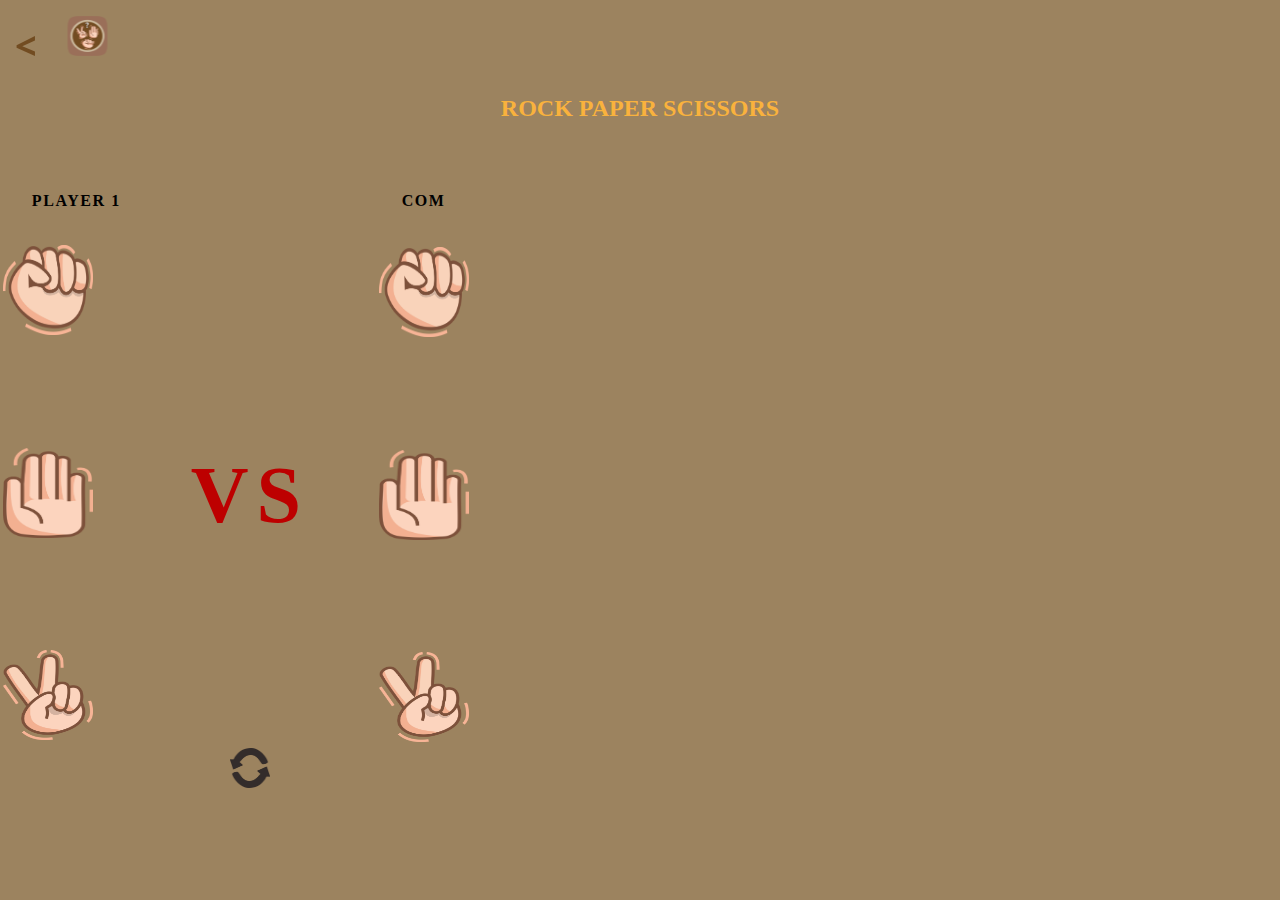
<file: chapter 4/rockpaperscissor.html>
<!DOCTYPE html>
<html lang="en">
<head>
    <meta charset="UTF-8">
    <meta http-equiv="X-UA-Compatible" content="IE=edge">
    <meta name="viewport" content="width=device-width, initial-scale=1.0">
    <title>Document</title>

   
    <link rel="stylesheet" href="style.css">
    <link href="https://cdn.jsdelivr.net/npm/bootstrap@5.2.3/dist/css/bootstrap.min.css" rel="stylesheet" integrity="sha384-rbsA2VBKQhggwzxH7pPCaAqO46MgnOM80zW1RWuH61DGLwZJEdK2Kadq2F9CUG65" crossorigin="anonymous">
</head>
<body style=" background-color: #9C835F;">
    
        <nav class="d-flex flex-column">
        <div class="d-flex game-nav  justify-content-center w-25"  >
           <a href="index.html"> <img src="img/back_button.svg" alt="" style="height: 20px ; width: 20px; margin-right :20px; margin-top: 10px;
            "></a>
          
            <img src="img/game-logo.svg" alt="" style="height: 40px;
            width: 55px; margin-right: 10px;">
            <p class="nav-text">ROCK PAPER SCISSORS</p>
        </div> 
        <div class="w-70">
        
        </div>
        </nav>
       
    <div class="d-flex justify-content-around align-items-center">
       
        <table class="" style="width : 500px; height: 500px;  ">
                <tr>
                    <td class="table-heading "><P>PLAYER 1</P></td>
                    <td></td>
                    <td class="table-heading"><P>COM</P></td>
                </tr> 

                <tr>
                    <td> 
                        
                        <div style="cursor: pointer;" id="rock-p1">
                            <img class="rockpaperscissor-img rock " src="img/batu.png"  alt="">
                        </div>
                        
                       </td>

                    <td></td>
                    <td>
                        <div id="rock-com">
                            <img class="img-align rockpaperscissor-img rock" src="img/batu.png"  alt="">
                        </div>
                    </td>
                </tr> 

                <tr>
                    <td>  
                        <div style="cursor: pointer;" id="paper-p1">
                            <img class="rockpaperscissor-img paper " src="img/kertas.png"  alt="">
                        </div>    
                    </td>

                    <td><h1 class="result" style="
                        color: #BD0000;
                        font-size: 80px;
                        font-weight: 700;
                        line-height: 196px;
                        letter-spacing: 0.1em;
                        text-align: center;
                        ">VS</h1></td>
                    <td>
                        <div id="paper-com">
                            <img class="img-align rockpaperscissor-img paper" src="img/kertas.png"  alt="">
                        </div>
                    </td>
                </tr> 

                <tr>
                    <td>  
                        <div style="cursor: pointer;" id="scissor-p1">
                            <img class="rockpaperscissor-img scissor " src="img/gunting.png"  alt="">
                        </div>
                    </td>
                    <td></td>
                    <td>
                        <div id="scissor-com">
                            <img class="img-align rockpaperscissor-img scissor" src="img/gunting.png"  alt="">
                        </div>
                        
                    </td>
                </tr> 

                <tr>
                    <td></td>
                    <td>
                        <div>
                            <button class="game-button img-align" id="refreshButton"><img class=" refresh" src="img/refresh.png" style="width: 40px ; height: 40px;" alt=""></button>
                        </div></td>
                    <td></td>
                </tr> 
        </table>
    </div>
    <script src="index.js" charset="utf-8"></script>

    <script src="https://cdn.jsdelivr.net/npm/bootstrap@5.0.2/dist/js/bootstrap.bundle.min.js" integrity="sha384-MrcW6ZMFYlzcLA8Nl+NtUVF0sA7MsXsP1UyJoMp4YLEuNSfAP+JcXn/tWtIaxVXM" crossorigin="anonymous"></script>
    <script src="https://cdn.jsdelivr.net/npm/@popperjs/core@2.9.2/dist/umd/popper.min.js" integrity="sha384-IQsoLXl5PILFhosVNubq5LC7Qb9DXgDA9i+tQ8Zj3iwWAwPtgFTxbJ8NT4GN1R8p" crossorigin="anonymous"></script>
    <script src="https://cdn.jsdelivr.net/npm/bootstrap@5.0.2/dist/js/bootstrap.min.js" integrity="sha384-cVKIPhGWiC2Al4u+LWgxfKTRIcfu0JTxR+EQDz/bgldoEyl4H0zUF0QKbrJ0EcQF" crossorigin="anonymous"></script>

</body>
</html>
</file>
<file: chapter 4/style.css>
/* general */
body{
    margin: 0;
   
   ;
}

.img-custom{

width: 72px;
height: 72px;
left: 119px;
top: 27px;
}
.title-custom{
    font-size:3.5rem;
    font-weight: 400; 
    font: arial;
    line-height: 4.0rem;
    letter-spacing: 3px;
    color: white;
}

.border-dot{
    height: 15px;
    width: 15px;
    border-color: white;
    border-radius: 50%;
    display: inline-block;
    border-style: solid;
}

.dot {
    height: 15px;
    width: 15px;
    background-color: white;
    border-radius: 50%;
    display: inline-block;
  }

.quote{
    font-size:1.5rem;
    font-weight: 400; 
    font: arial;
    line-height: 1.7rem;
    letter-spacing: 2px;
    color: white;
}


.btn-custom{
    background-color: rgba(255,181,72,1);
    width: 250px;
    height: 60px;
    border: none;
    font-weight: 700;
    border-radius: 4px;
    }



/* page 1 main page */

.main-page{
    background-image: url("img/main-bg.jpg") ;
    width: 100vw;
    height: 960px;
    max-width: 1440px;
    background-size:  cover;
    margin-inline: auto;

}


.nav-container{
         justify-content: center;
        display: flex;
        justify-content: space-between;
        align-items: center; 
        width: 100vw;
        max-width:1440px;
        height: 90px;
      
        background-color: rgba(0, 0, 0, 0.5);
        color: white;
    
        
}


.page-main-title{
    justify-content: center;
    color: white;
    height: 870px;
   
}


.left-nav{
 gap: 32px;
}

.middle-nav{

gap: 32px;
}

.right-nav{
    gap: 32px;
}

.signup-login{
    gap:2rem;
}


/* page 2 the games*/

.the-games-page{
    background-image: url("img/the-games-bg.jpg") ;
    width: 100vw;
    height: 1051.43px;
    max-width: 1440px;
    background-size:  cover;
    margin-inline: auto;

}

.page-2-left-body{
    color: white;
    padding-left: 5.5rem;
    gap: 20px;
}

.page-2-right-body{
    color: white;
    margin-inline: auto;
    gap: 20px;
}



/* page-3 features*/

.features-page{
    background-image: url("img/features.jpg") ;
    width: 100vw;
    height:  870.26px;
    max-width: 1440px;
    background-size:  cover;
    margin-inline: auto;
   

}


    .page-3-feature-text{
        font-family: Arial;
        font-size: 24px;
        font-weight: 400;
        line-height: 28px;
        letter-spacing: 2px;
        
        color: #FFB548;
    }

  

  /* page 4 system requirements  */
 .system-requirements-page{
    background-image: url("img/requirements.png") ;
    width: 100vw;
    height:  960.16px;
    max-width: 1440px;
    background-size:  cover;
    margin-inline: auto;

}

.page-4-top-body{
    color: white;
    padding-top: 9rem;

}

.page-4-left-body{
    color: white;
    padding-left: 7.5rem;
    width: 100px;


}

.table-requirements td{
    border: 1px solid rgba(151, 151, 151, .5);
    width: 572.85px;
height: 100px;
left: 120.57px;
top: 513.78px;

}

.data-position{
    padding: 15px 0px 0px 20px;
}

.page-4-table-text{
    font-family: Arial;
font-size: 24px;
font-weight: 400;
line-height: 28px;
letter-spacing: 2px;
text-align: left;
color: rgba(255, 181, 72, 1);

}

.page-4-table-paragraph{
    font-style: normal;
font-weight: 400;
font-size: 18px;
line-height: 22px;
color: #FFFFFF
}



 /* page 5 top scores  */
.top-scores-page{
    background-image: url("img/top-score-bg.png") ;
    width: 100vw;
    height:  960.16px;
    max-width: 1440px;
    background-size:  cover;
    margin-inline: auto;


}


.page-5-left-body  p {
    Width: 379px;
   font: 'Open Sans';
   font-style: normal;
   font-weight: 400;
   font-size: 18px;
   line-height: 22px;
   }

.page-5-left-body{
    color: white;
    padding-left: 7.5rem;
    width: 100px;
    gap: 20px;
}

.card-page-5{
    background: rgba(255, 255, 255, 0.08);
border-radius: 10px;
height: 205px;
width: 453.8px;
left: 721.671875px;
top: 372.06640625px;
border-radius: 10px;

}

.desc-bottom-card{
    font-weight: 400px;
    font-size: 18px ;
    margin-left: 1rem;
}

.date-bottom-card{
    font-size: 14px;
    font-weight: 400;
    color: white;
    margin-left: 1rem;
    opacity: 0.5;
}



 /* page 6 newsletter subscribe  */
 .newsletter-subscribe-page{
    background-image: url("img/newsletter.png") ;
    width: 100vw;
    height:  959.87px;
    max-width: 1440px;
    background-size:  cover;
    margin-inline: auto;

}

.footer{
    width: 100vw;
    height: 150.43px;
    max-width: 1440px;
    background-size:  cover;
    margin-inline: auto;
}

.footer-container{
 
        justify-content: center;
       display: flex;
       justify-content: space-between;
       align-items: center; 
       width: 100vw;
       max-width:1440px;
       height: 90px;
     
       background-color: rgba(0, 0, 0, 0.5);
       color: white;
   
       
}

/* rock paper scissor */

.game-nav{
    margin: 1em;
}

.nav-text{
    
font-size: 24px;
font-weight: 650;
line-height: 49px;
letter-spacing: 0px;
text-align: center;
color:  #F9B23D;
;

}

.table-heading{
  
font-size: 16px;
font-weight: 700;
line-height: 49px;
letter-spacing: 0.1em;
text-align: center;
color:  #000000;
;
}

.img-align{
    display: block;
    margin-left: auto;
    margin-right: auto;
}

.rockpaperscissor-img
{
    width: 90px;
    height: 90px;
}

.game-button{
    background: none;
	color: inherit;
	border: none;
	padding: 0;
	font: inherit;
	cursor: pointer;
	outline: inherit;
}
</file>
<file: chapter-3/style.css>
/* general */
body{
    margin: 0;
   
}

.title-custom{
    font-size:3.5rem;
    font-weight: 400; 
    font: arial;
    line-height: 4.0rem;
    letter-spacing: 3px;
    color: white;
}

.border-dot{
    height: 15px;
    width: 15px;
    border-color: white;
    border-radius: 50%;
    display: inline-block;
    border-style: solid;
}

.dot {
    height: 15px;
    width: 15px;
    background-color: white;
    border-radius: 50%;
    display: inline-block;
  }

.quote{
    font-size:1.5rem;
    font-weight: 400; 
    font: arial;
    line-height: 1.7rem;
    letter-spacing: 2px;
    color: white;
}


.btn-custom{
    background-color: rgba(255,181,72,1);
    width: 250px;
    height: 60px;
    border: none;
    font-weight: 700;
    border-radius: 4px;
    }



/* page 1 main page */

.main-page{
    background-image: url("img/main-bg.jpg") ;
    width: 100vw;
    height: 960px;
    max-width: 1440px;
    background-size:  cover;
    margin-inline: auto;

}


.nav-container{
         justify-content: center;
        display: flex;
        justify-content: space-between;
        align-items: center; 
        width: 100vw;
        max-width:1440px;
        height: 90px;
      
        background-color: rgba(0, 0, 0, 0.5);
        color: white;
    
        
}


.page-main-title{
    justify-content: center;
    color: white;
    height: 870px;
   
}


.left-nav{
 gap: 32px;
}

.middle-nav{

gap: 32px;
}

.right-nav{
    gap: 32px;
}

.signup-login{
    gap:2rem;
}


/* page 2 the games*/

.the-games-page{
    background-image: url("img/the-games-bg.jpg") ;
    width: 100vw;
    height: 1051.43px;
    max-width: 1440px;
    background-size:  cover;
    margin-inline: auto;

}

.page-2-left-body{
    color: white;
    padding-left: 5.5rem;
    gap: 20px;
}

.page-2-right-body{
    color: white;
    margin-inline: auto;
    gap: 20px;
}



/* page-3 features*/

.features-page{
    background-image: url("img/features.jpg") ;
    width: 100vw;
    height:  870.26px;
    max-width: 1440px;
    background-size:  cover;
    margin-inline: auto;
   

}


    .page-3-feature-text{
        font-family: Arial;
        font-size: 24px;
        font-weight: 400;
        line-height: 28px;
        letter-spacing: 2px;
        
        color: #FFB548;
    }

  

  /* page 4 system requirements  */
 .system-requirements-page{
    background-image: url("img/requirements.png") ;
    width: 100vw;
    height:  960.16px;
    max-width: 1440px;
    background-size:  cover;
    margin-inline: auto;

}

.page-4-top-body{
    color: white;
    padding-top: 9rem;

}

.page-4-left-body{
    color: white;
    padding-left: 7.5rem;
    width: 100px;


}

table td{
    border: 1px solid rgba(151, 151, 151, .5);
    width: 572.85px;
height: 100px;
left: 120.57px;
top: 513.78px;

}

.data-position{
    padding: 15px 0px 0px 20px;
}

.page-4-table-text{
    font-family: Arial;
font-size: 24px;
font-weight: 400;
line-height: 28px;
letter-spacing: 2px;
text-align: left;
color: rgba(255, 181, 72, 1);

}

.page-4-table-paragraph{
    font-style: normal;
font-weight: 400;
font-size: 18px;
line-height: 22px;
color: #FFFFFF
}



 /* page 5 top scores  */
.top-scores-page{
    background-image: url("img/top-score-bg.png") ;
    width: 100vw;
    height:  960.16px;
    max-width: 1440px;
    background-size:  cover;
    margin-inline: auto;


}


.page-5-left-body  p {
    Width: 379px;
   font: 'Open Sans';
   font-style: normal;
   font-weight: 400;
   font-size: 18px;
   line-height: 22px;
   }

.page-5-left-body{
    color: white;
    padding-left: 7.5rem;
    width: 100px;
    gap: 20px;
}

.card-page-5{
    background: rgba(255, 255, 255, 0.08);
border-radius: 10px;
height: 205px;
width: 453.8px;
left: 721.671875px;
top: 372.06640625px;
border-radius: 10px;

}

.desc-bottom-card{
    font-weight: 400px;
    font-size: 18px ;
    margin-left: 1rem;
}

.date-bottom-card{
    font-size: 14px;
    font-weight: 400;
    color: white;
    margin-left: 1rem;
    opacity: 0.5;
}



 /* page 6 newsletter subscribe  */
 .newsletter-subscribe-page{
    background-image: url("img/newsletter.png") ;
    width: 100vw;
    height:  959.87px;
    max-width: 1440px;
    background-size:  cover;
    margin-inline: auto;

}

.footer{
    width: 100vw;
    height: 150.43px;
    max-width: 1440px;
    background-size:  cover;
    margin-inline: auto;
}

.footer-container{
 
        justify-content: center;
       display: flex;
       justify-content: space-between;
       align-items: center; 
       width: 100vw;
       max-width:1440px;
       height: 90px;
     
       background-color: rgba(0, 0, 0, 0.5);
       color: white;
   
       
}
</file>
